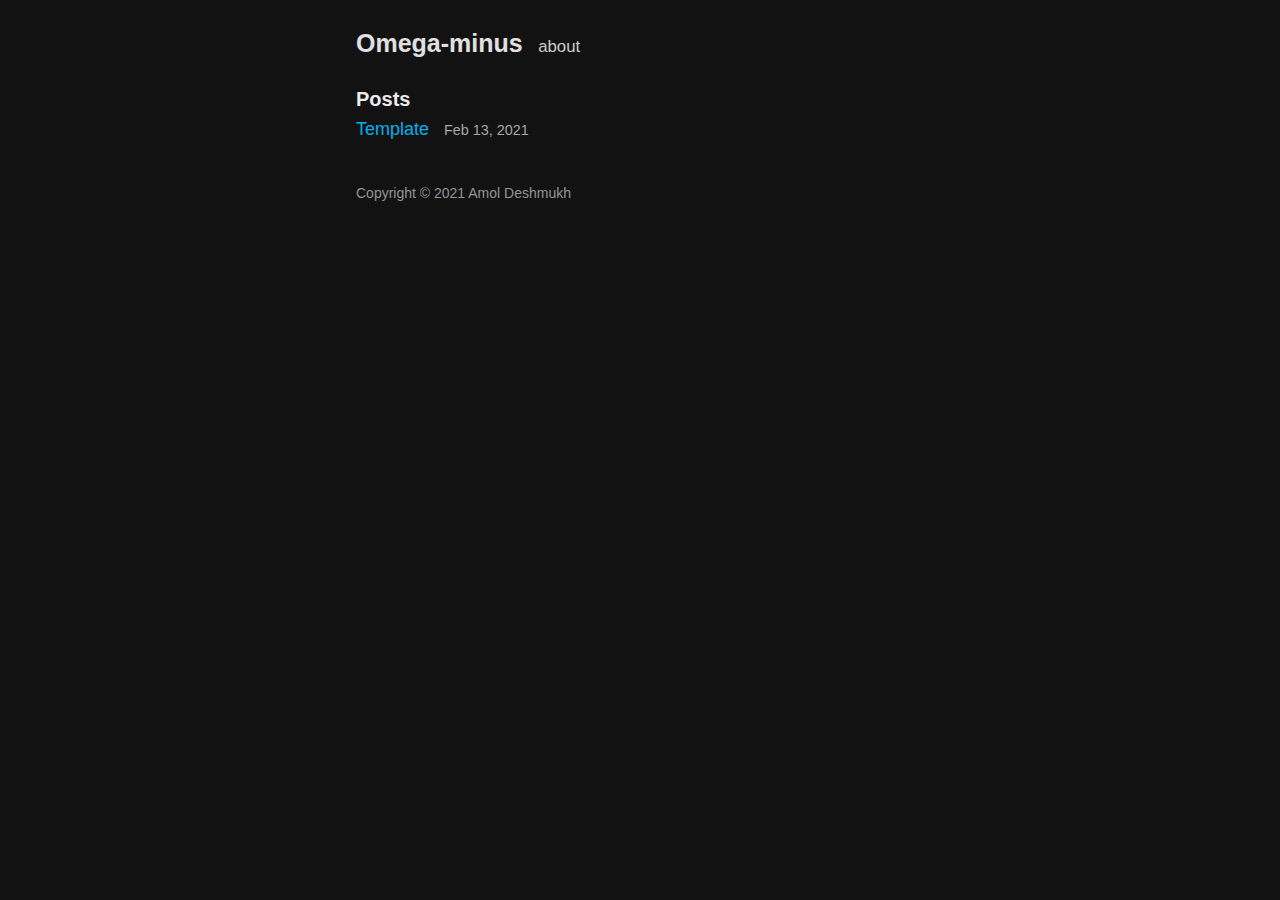
<file: index.html>
<!DOCTYPE html>
<html><head>
	<meta name="generator" content="Hugo 0.85.0" />
    <meta charset="utf-8">
    <meta name="viewport" content="width=device-width, initial-scale=1.0">
    <meta name="description" content="Physics and AI">
    
    <link rel="shortcut icon" href="https://des137.github.io/favicon.ico">
    <link rel="alternate" type="application/rss+xml" href="https://des137.github.io/index.xml" title="Omega-minus">
    
    <link rel="stylesheet" href="/css/style.min.css">

    <title>Omega-minus</title>
</head>
<body><header id="banner">
    <h2><a href="https://des137.github.io">Omega-minus</a></h2>
    <nav>
        <ul>
            <li>
                <a href="/about/" title="about">about</a>
            </li>
        </ul>
    </nav>
    <script type="text/javascript" async
  src="https://cdn.mathjax.org/mathjax/latest/MathJax.js?config=TeX-AMS-MML_HTMLorMML">
  MathJax.Hub.Config({
  tex2jax: {
    inlineMath: [['$','$'], ['\\(','\\)']],
    displayMath: [['$$','$$']],
    processEscapes: true,
    processEnvironments: true,
    skipTags: ['script', 'noscript', 'style', 'textarea', 'pre'],
    TeX: { equationNumbers: { autoNumber: "AMS" },
         extensions: ["AMSmath.js", "AMSsymbols.js"] }
  }
  });
  MathJax.Hub.Queue(function() {
    
    
    
    var all = MathJax.Hub.getAllJax(), i;
    for(i = 0; i < all.length; i += 1) {
        all[i].SourceElement().parentNode.className += ' has-jax';
    }
  });

  MathJax.Hub.Config({
  
  TeX: { equationNumbers: { autoNumber: "AMS" } }
  });
</script>
</header>
<main id="content">
<h3>Posts</h3>
<ul id="posts">
    <li>
        <a href="https://des137.github.io/template/">
            Template
            <small><time>Feb 13, 2021</time></small>
        </a>
    </li>
</ul>

        </main><footer id="footer">
    Copyright © 2021 Amol Deshmukh
</footer>
</body>
</html>
</file>
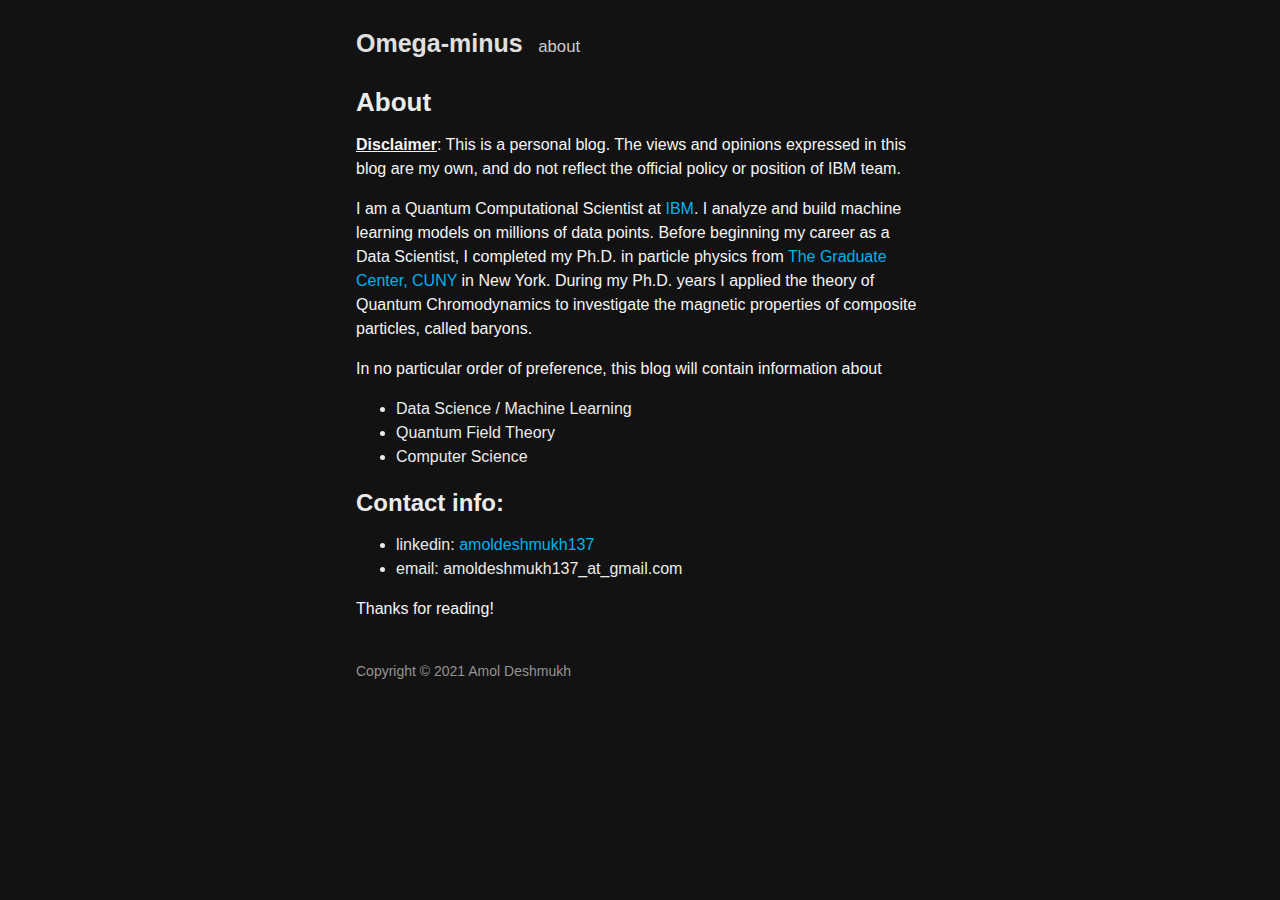
<file: about/index.html>
<!DOCTYPE html>
<html><head>
    <meta charset="utf-8">
    <meta name="viewport" content="width=device-width, initial-scale=1.0">
    <meta name="description" content="Physics and AI">
    
    <link rel="shortcut icon" href="https://des137.github.io/favicon.ico">
    
    <link rel="stylesheet" href="/css/style.min.css">

    <title>About</title>
</head>
<body><header id="banner">
    <h2><a href="https://des137.github.io">Omega-minus</a></h2>
    <nav>
        <ul>
            <li>
                <a href="/about/" title="about">about</a>
            </li>
        </ul>
    </nav>
    <script type="text/javascript" async
  src="https://cdn.mathjax.org/mathjax/latest/MathJax.js?config=TeX-AMS-MML_HTMLorMML">
  MathJax.Hub.Config({
  tex2jax: {
    inlineMath: [['$','$'], ['\\(','\\)']],
    displayMath: [['$$','$$']],
    processEscapes: true,
    processEnvironments: true,
    skipTags: ['script', 'noscript', 'style', 'textarea', 'pre'],
    TeX: { equationNumbers: { autoNumber: "AMS" },
         extensions: ["AMSmath.js", "AMSsymbols.js"] }
  }
  });
  MathJax.Hub.Queue(function() {
    
    
    
    var all = MathJax.Hub.getAllJax(), i;
    for(i = 0; i < all.length; i += 1) {
        all[i].SourceElement().parentNode.className += ' has-jax';
    }
  });

  MathJax.Hub.Config({
  
  TeX: { equationNumbers: { autoNumber: "AMS" } }
  });
</script>
</header>
<main id="content">
<article>
    <header id="post-header">
        <h1>About</h1></header><p><ins><strong>Disclaimer</strong></ins>: This is a personal blog. The views and opinions expressed in this blog are my own, and do not reflect the official policy or position of IBM team.</p>
<p>I am a Quantum Computational Scientist at <a href="https://www.ibm.com/">IBM</a>. I analyze and build machine learning models on millions of data points. Before beginning my career as a Data Scientist, I completed my Ph.D. in particle physics from <a href="https://www.gc.cuny.edu/Home">The Graduate Center, CUNY</a> in New York. During my Ph.D. years I applied the theory of Quantum Chromodynamics to investigate the magnetic properties of composite particles, called baryons.</p>
<p>In no particular order of preference, this blog will contain information about</p>
<ul>
<li>Data Science / Machine Learning</li>
<li>Quantum Field Theory</li>
<li>Computer Science</li>
</ul>
<h2 id="contact-info">Contact info:</h2>
<ul>
<li>linkedin: <a href="https://www.linkedin.com/in/amoldeshmukh137/">amoldeshmukh137</a></li>
<li>email: amoldeshmukh137_at_gmail.com</li>
</ul>
<p>Thanks for reading!</p>
</article>

        </main><footer id="footer">
    Copyright © 2021 Amol Deshmukh
</footer>
</body>
</html>
</file>
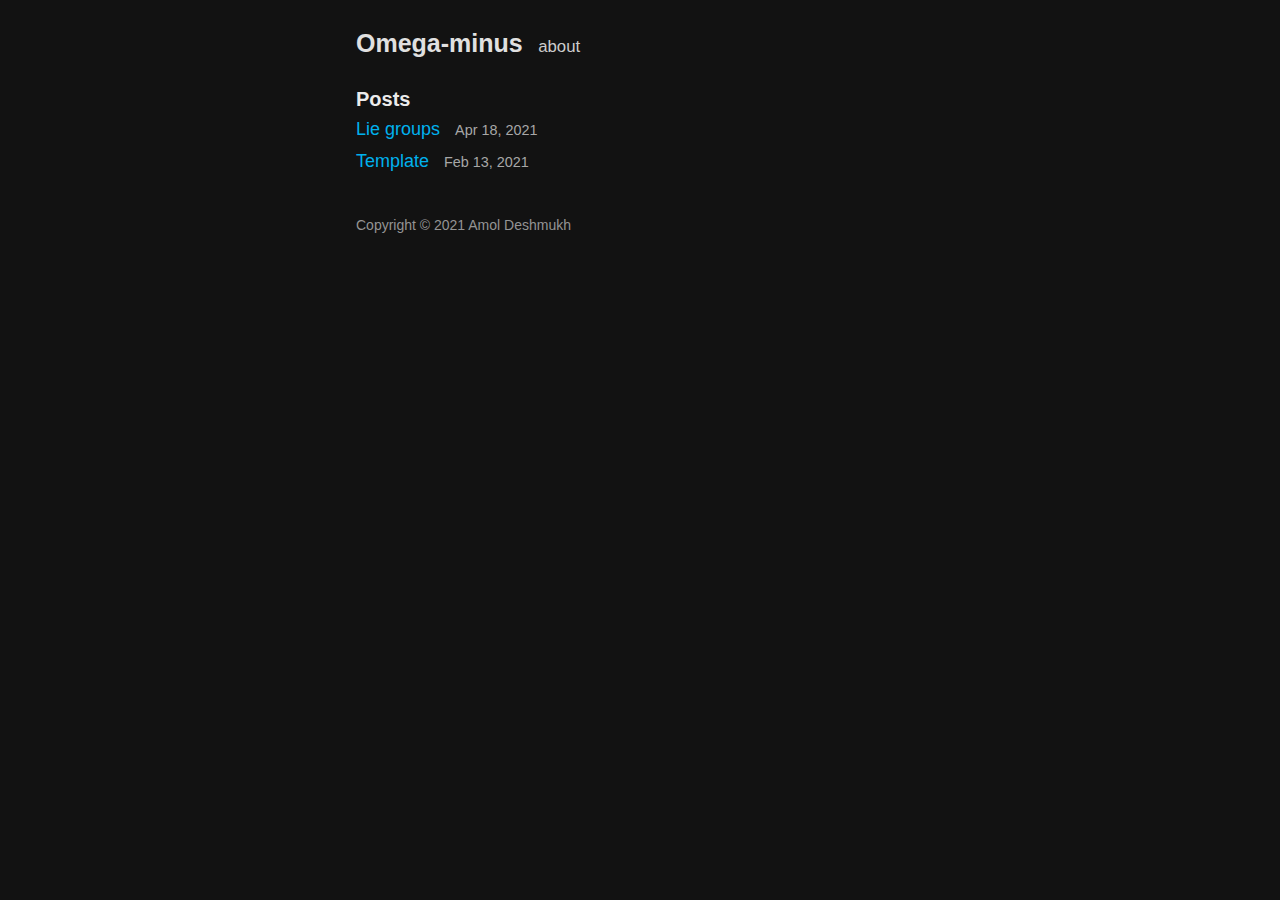
<file: categories/index.html>
<!DOCTYPE html>
<html><head>
    <meta charset="utf-8">
    <meta name="viewport" content="width=device-width, initial-scale=1.0">
    <meta name="description" content="Physics and AI">
    
    <link rel="shortcut icon" href="https://des137.github.io/favicon.ico">
    <link rel="alternate" type="application/rss+xml" href="https://des137.github.io/categories/index.xml" title="Omega-minus">
    
    <link rel="stylesheet" href="/css/style.min.css">

    <title>Categories</title>
</head>
<body><header id="banner">
    <h2><a href="https://des137.github.io">Omega-minus</a></h2>
    <nav>
        <ul>
            <li>
                <a href="/about/" title="about">about</a>
            </li>
        </ul>
    </nav>
    <script type="text/javascript" async
  src="https://cdn.mathjax.org/mathjax/latest/MathJax.js?config=TeX-AMS-MML_HTMLorMML">
  MathJax.Hub.Config({
  tex2jax: {
    inlineMath: [['$','$'], ['\\(','\\)']],
    displayMath: [['$$','$$']],
    processEscapes: true,
    processEnvironments: true,
    skipTags: ['script', 'noscript', 'style', 'textarea', 'pre'],
    TeX: { equationNumbers: { autoNumber: "AMS" },
         extensions: ["AMSmath.js", "AMSsymbols.js"] }
  }
  });
  MathJax.Hub.Queue(function() {
    
    
    
    var all = MathJax.Hub.getAllJax(), i;
    for(i = 0; i < all.length; i += 1) {
        all[i].SourceElement().parentNode.className += ' has-jax';
    }
  });

  MathJax.Hub.Config({
  
  TeX: { equationNumbers: { autoNumber: "AMS" } }
  });
</script>
</header>
<main id="content"><h3>Posts</h3>
<ul id="posts">
    <li>
        <a href="https://des137.github.io/lie-groups/">
            Lie groups
            <small><time>Apr 18, 2021</time></small>
        </a>
    </li>
    <li>
        <a href="https://des137.github.io/template/">
            Template
            <small><time>Feb 13, 2021</time></small>
        </a>
    </li>
</ul>

        </main><footer id="footer">
    Copyright © 2021 Amol Deshmukh
</footer>
</body>
</html>
</file>
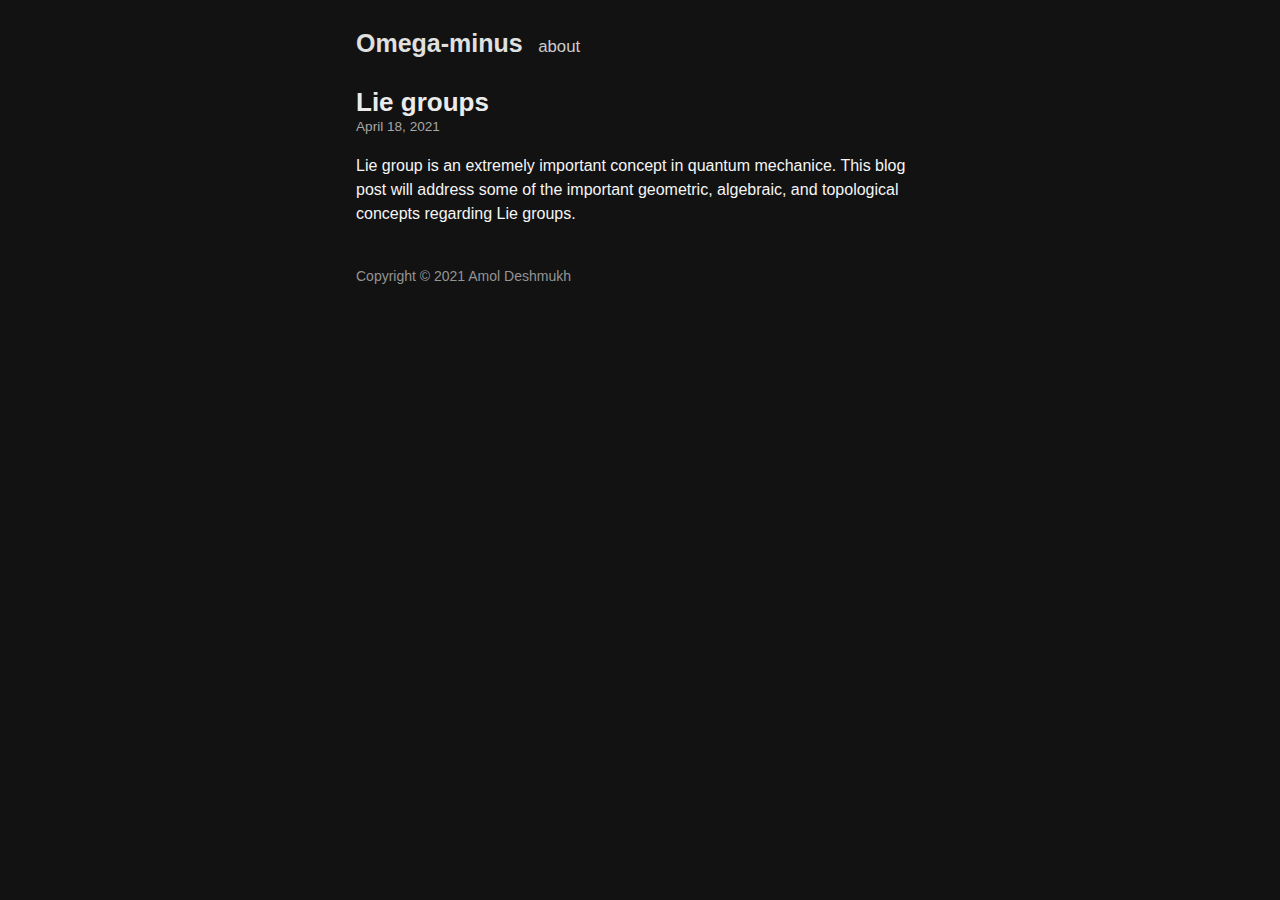
<file: lie-groups/index.html>
<!DOCTYPE html>
<html><head>
    <meta charset="utf-8">
    <meta name="viewport" content="width=device-width, initial-scale=1.0">
    <meta name="description" content="Physics and AI">
    
    <link rel="shortcut icon" href="https://des137.github.io/favicon.ico">
    
    <link rel="stylesheet" href="/css/style.min.css">

    <title>Lie groups</title>
</head>
<body><header id="banner">
    <h2><a href="https://des137.github.io">Omega-minus</a></h2>
    <nav>
        <ul>
            <li>
                <a href="/about/" title="about">about</a>
            </li>
        </ul>
    </nav>
    <script type="text/javascript" async
  src="https://cdn.mathjax.org/mathjax/latest/MathJax.js?config=TeX-AMS-MML_HTMLorMML">
  MathJax.Hub.Config({
  tex2jax: {
    inlineMath: [['$','$'], ['\\(','\\)']],
    displayMath: [['$$','$$']],
    processEscapes: true,
    processEnvironments: true,
    skipTags: ['script', 'noscript', 'style', 'textarea', 'pre'],
    TeX: { equationNumbers: { autoNumber: "AMS" },
         extensions: ["AMSmath.js", "AMSsymbols.js"] }
  }
  });
  MathJax.Hub.Queue(function() {
    
    
    
    var all = MathJax.Hub.getAllJax(), i;
    for(i = 0; i < all.length; i += 1) {
        all[i].SourceElement().parentNode.className += ' has-jax';
    }
  });

  MathJax.Hub.Config({
  
  TeX: { equationNumbers: { autoNumber: "AMS" } }
  });
</script>
</header>
<main id="content">
<article>
    <header id="post-header">
        <h1>Lie groups</h1><time>April 18, 2021</time></header><p>Lie group is an extremely important concept in quantum mechanice. This blog post will address some of the important geometric, algebraic, and topological concepts regarding Lie groups.</p>
</article>

        </main><footer id="footer">
    Copyright © 2021 Amol Deshmukh
</footer>
</body>
</html>
</file>
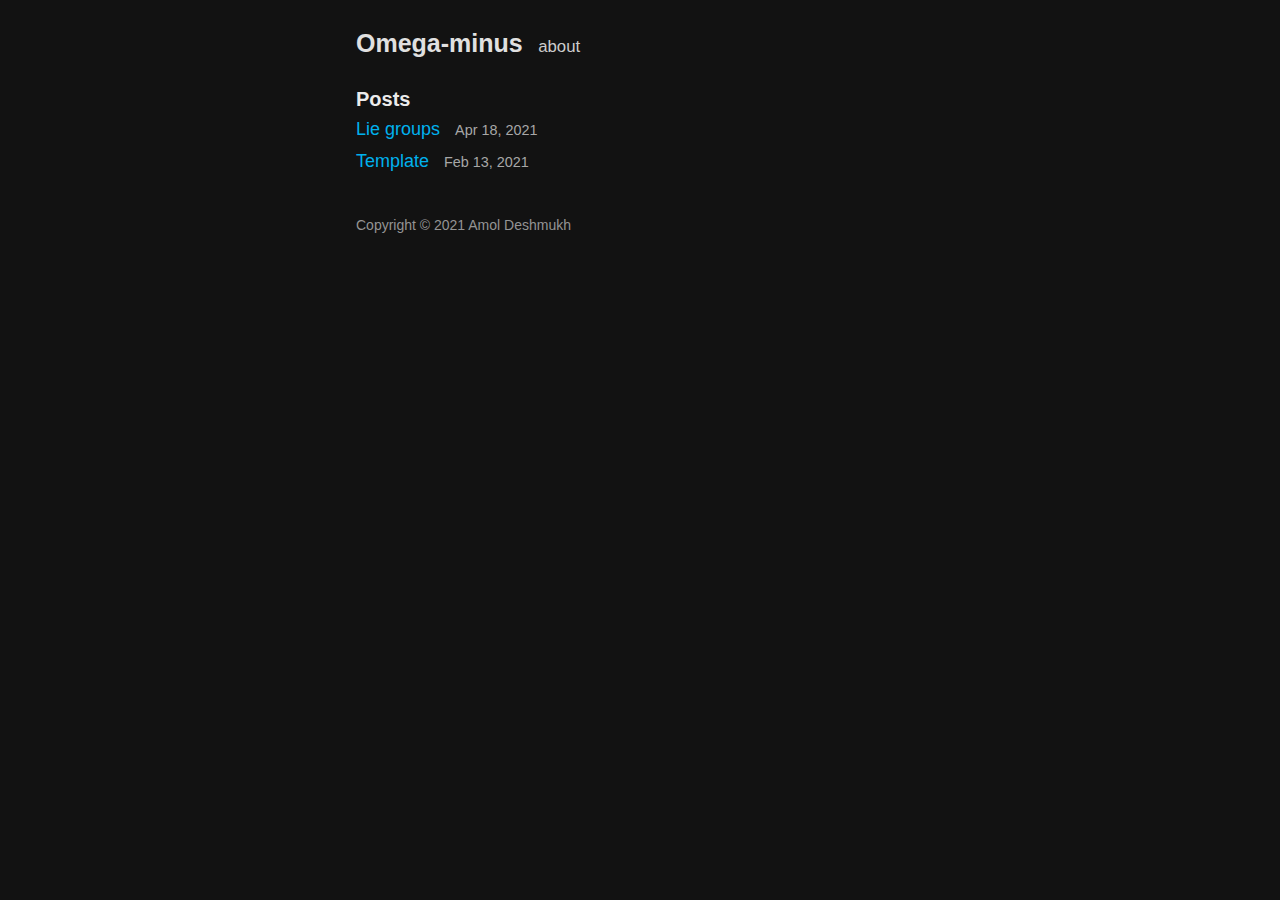
<file: posts/index.html>
<!DOCTYPE html>
<html><head>
    <meta charset="utf-8">
    <meta name="viewport" content="width=device-width, initial-scale=1.0">
    <meta name="description" content="Physics and AI">
    
    <link rel="shortcut icon" href="https://des137.github.io/favicon.ico">
    <link rel="alternate" type="application/rss+xml" href="https://des137.github.io/posts/index.xml" title="Omega-minus">
    
    <link rel="stylesheet" href="/css/style.min.css">

    <title>Posts</title>
</head>
<body><header id="banner">
    <h2><a href="https://des137.github.io">Omega-minus</a></h2>
    <nav>
        <ul>
            <li>
                <a href="/about/" title="about">about</a>
            </li>
        </ul>
    </nav>
    <script type="text/javascript" async
  src="https://cdn.mathjax.org/mathjax/latest/MathJax.js?config=TeX-AMS-MML_HTMLorMML">
  MathJax.Hub.Config({
  tex2jax: {
    inlineMath: [['$','$'], ['\\(','\\)']],
    displayMath: [['$$','$$']],
    processEscapes: true,
    processEnvironments: true,
    skipTags: ['script', 'noscript', 'style', 'textarea', 'pre'],
    TeX: { equationNumbers: { autoNumber: "AMS" },
         extensions: ["AMSmath.js", "AMSsymbols.js"] }
  }
  });
  MathJax.Hub.Queue(function() {
    
    
    
    var all = MathJax.Hub.getAllJax(), i;
    for(i = 0; i < all.length; i += 1) {
        all[i].SourceElement().parentNode.className += ' has-jax';
    }
  });

  MathJax.Hub.Config({
  
  TeX: { equationNumbers: { autoNumber: "AMS" } }
  });
</script>
</header>
<main id="content"><h3>Posts</h3>
<ul id="posts">
    <li>
        <a href="https://des137.github.io/lie-groups/">
            Lie groups
            <small><time>Apr 18, 2021</time></small>
        </a>
    </li>
    <li>
        <a href="https://des137.github.io/template/">
            Template
            <small><time>Feb 13, 2021</time></small>
        </a>
    </li>
</ul>

        </main><footer id="footer">
    Copyright © 2021 Amol Deshmukh
</footer>
</body>
</html>
</file>
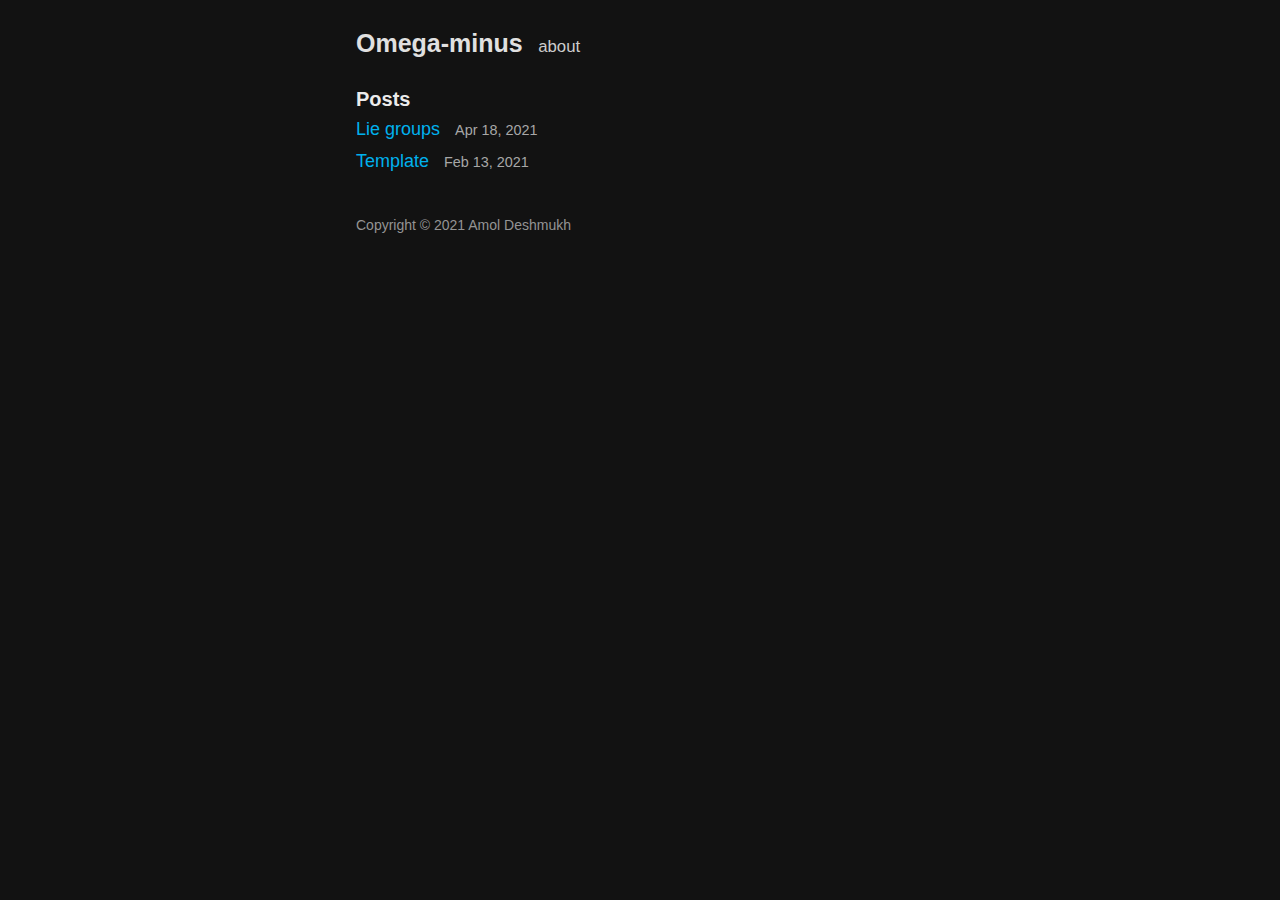
<file: tags/index.html>
<!DOCTYPE html>
<html><head>
    <meta charset="utf-8">
    <meta name="viewport" content="width=device-width, initial-scale=1.0">
    <meta name="description" content="Physics and AI">
    
    <link rel="shortcut icon" href="https://des137.github.io/favicon.ico">
    <link rel="alternate" type="application/rss+xml" href="https://des137.github.io/tags/index.xml" title="Omega-minus">
    
    <link rel="stylesheet" href="/css/style.min.css">

    <title>Tags</title>
</head>
<body><header id="banner">
    <h2><a href="https://des137.github.io">Omega-minus</a></h2>
    <nav>
        <ul>
            <li>
                <a href="/about/" title="about">about</a>
            </li>
        </ul>
    </nav>
    <script type="text/javascript" async
  src="https://cdn.mathjax.org/mathjax/latest/MathJax.js?config=TeX-AMS-MML_HTMLorMML">
  MathJax.Hub.Config({
  tex2jax: {
    inlineMath: [['$','$'], ['\\(','\\)']],
    displayMath: [['$$','$$']],
    processEscapes: true,
    processEnvironments: true,
    skipTags: ['script', 'noscript', 'style', 'textarea', 'pre'],
    TeX: { equationNumbers: { autoNumber: "AMS" },
         extensions: ["AMSmath.js", "AMSsymbols.js"] }
  }
  });
  MathJax.Hub.Queue(function() {
    
    
    
    var all = MathJax.Hub.getAllJax(), i;
    for(i = 0; i < all.length; i += 1) {
        all[i].SourceElement().parentNode.className += ' has-jax';
    }
  });

  MathJax.Hub.Config({
  
  TeX: { equationNumbers: { autoNumber: "AMS" } }
  });
</script>
</header>
<main id="content"><h3>Posts</h3>
<ul id="posts">
    <li>
        <a href="https://des137.github.io/lie-groups/">
            Lie groups
            <small><time>Apr 18, 2021</time></small>
        </a>
    </li>
    <li>
        <a href="https://des137.github.io/template/">
            Template
            <small><time>Feb 13, 2021</time></small>
        </a>
    </li>
</ul>

        </main><footer id="footer">
    Copyright © 2021 Amol Deshmukh
</footer>
</body>
</html>
</file>
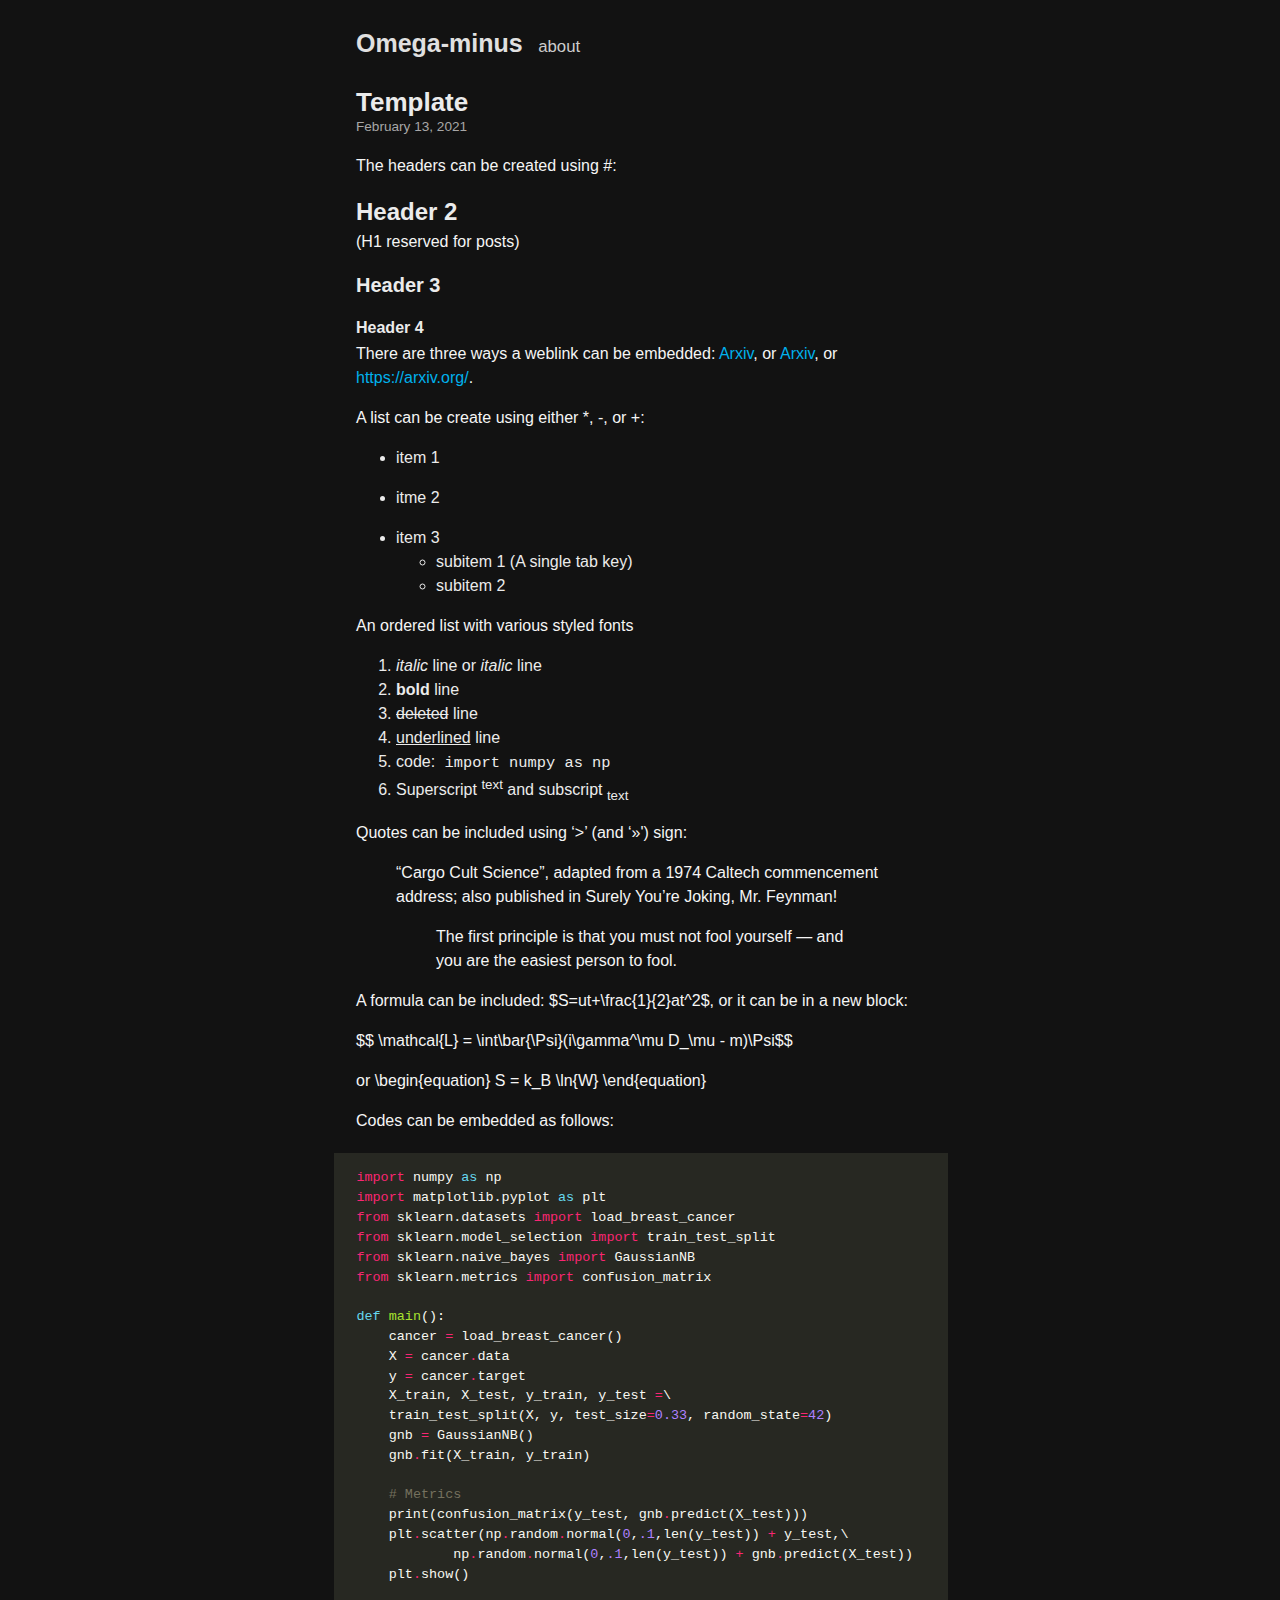
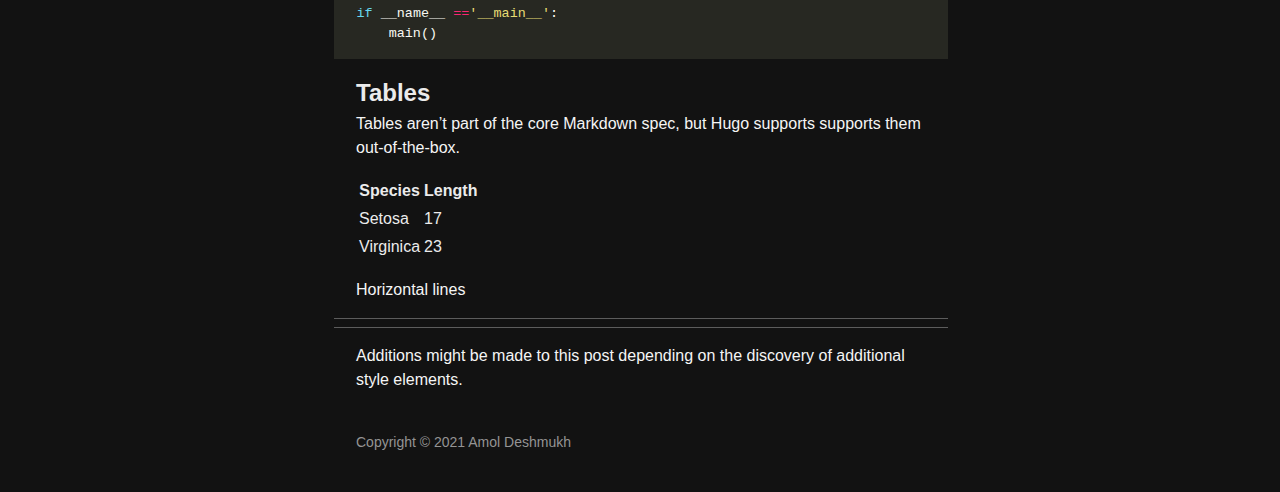
<file: template/index.html>
<!DOCTYPE html>
<html><head>
    <meta charset="utf-8">
    <meta name="viewport" content="width=device-width, initial-scale=1.0">
    <meta name="description" content="Physics and AI">
    
    <link rel="shortcut icon" href="https://des137.github.io/favicon.ico">
    
    <link rel="stylesheet" href="/css/style.min.css">

    <title>Template</title>
</head>
<body><header id="banner">
    <h2><a href="https://des137.github.io">Omega-minus</a></h2>
    <nav>
        <ul>
            <li>
                <a href="/about/" title="about">about</a>
            </li>
        </ul>
    </nav>
    <script type="text/javascript" async
  src="https://cdn.mathjax.org/mathjax/latest/MathJax.js?config=TeX-AMS-MML_HTMLorMML">
  MathJax.Hub.Config({
  tex2jax: {
    inlineMath: [['$','$'], ['\\(','\\)']],
    displayMath: [['$$','$$']],
    processEscapes: true,
    processEnvironments: true,
    skipTags: ['script', 'noscript', 'style', 'textarea', 'pre'],
    TeX: { equationNumbers: { autoNumber: "AMS" },
         extensions: ["AMSmath.js", "AMSsymbols.js"] }
  }
  });
  MathJax.Hub.Queue(function() {
    
    
    
    var all = MathJax.Hub.getAllJax(), i;
    for(i = 0; i < all.length; i += 1) {
        all[i].SourceElement().parentNode.className += ' has-jax';
    }
  });

  MathJax.Hub.Config({
  
  TeX: { equationNumbers: { autoNumber: "AMS" } }
  });
</script>
</header>
<main id="content">
<article>
    <header id="post-header">
        <h1>Template</h1><time>February 13, 2021</time></header><p>The headers can be created using #:</p>
<h2 id="header-2">Header 2</h2>
<p>(H1 reserved for posts)</p>
<h3 id="header-3">Header 3</h3>
<h4 id="header-4">Header 4</h4>
<p>There are three ways a weblink can be embedded: <a href="https://arxiv.org/">Arxiv</a>,  or <a href="https://arxiv.org/">Arxiv</a>, or <a href="https://arxiv.org/">https://arxiv.org/</a>.</p>
<p>A list can be create using either *, -, or +:</p>
<ul>
<li>item 1</li>
</ul>
<ul>
<li>itme 2</li>
</ul>
<ul>
<li>item 3
<ul>
<li>subitem 1 (A single tab key)</li>
<li>subitem 2</li>
</ul>
</li>
</ul>
<p>An ordered list with various styled fonts</p>
<ol>
<li><em>italic</em> line or <em>italic</em> line</li>
<li><strong>bold</strong> line</li>
<li><del>deleted</del> line</li>
<li><ins>underlined</ins> line</li>
<li>code: <code>import numpy as np</code></li>
<li>Superscript <sup>text</sup> and subscript <sub>text</sub></li>
</ol>
<p>Quotes can be included using &lsquo;&gt;&rsquo; (and &lsquo;&raquo;') sign:</p>
<blockquote>
<p>&ldquo;Cargo Cult Science&rdquo;, adapted from a 1974 Caltech commencement address; also published in Surely You&rsquo;re Joking, Mr. Feynman!</p>
<blockquote>
<p>The first principle is that you must not fool yourself — and you are the easiest person to fool.</p>
</blockquote>
</blockquote>
<p>A formula can be included: $S=ut+\frac{1}{2}at^2$, or it can be in a new block:</p>
<p>$$ \mathcal{L} = \int\bar{\Psi}(i\gamma^\mu D_\mu - m)\Psi$$</p>
<p>or
\begin{equation}
S = k_B \ln{W}
\end{equation}</p>
<p>Codes can be embedded as follows:</p>
<div class="highlight"><pre style="color:#f8f8f2;background-color:#272822;-moz-tab-size:4;-o-tab-size:4;tab-size:4"><code class="language-python" data-lang="python"><span style="color:#f92672">import</span> numpy <span style="color:#66d9ef">as</span> np
<span style="color:#f92672">import</span> matplotlib.pyplot <span style="color:#66d9ef">as</span> plt
<span style="color:#f92672">from</span> sklearn.datasets <span style="color:#f92672">import</span> load_breast_cancer
<span style="color:#f92672">from</span> sklearn.model_selection <span style="color:#f92672">import</span> train_test_split
<span style="color:#f92672">from</span> sklearn.naive_bayes <span style="color:#f92672">import</span> GaussianNB
<span style="color:#f92672">from</span> sklearn.metrics <span style="color:#f92672">import</span> confusion_matrix

<span style="color:#66d9ef">def</span> <span style="color:#a6e22e">main</span>():
    cancer <span style="color:#f92672">=</span> load_breast_cancer()
    X <span style="color:#f92672">=</span> cancer<span style="color:#f92672">.</span>data
    y <span style="color:#f92672">=</span> cancer<span style="color:#f92672">.</span>target
    X_train, X_test, y_train, y_test <span style="color:#f92672">=</span>\
    train_test_split(X, y, test_size<span style="color:#f92672">=</span><span style="color:#ae81ff">0.33</span>, random_state<span style="color:#f92672">=</span><span style="color:#ae81ff">42</span>)
    gnb <span style="color:#f92672">=</span> GaussianNB()
    gnb<span style="color:#f92672">.</span>fit(X_train, y_train)

    <span style="color:#75715e"># Metrics</span>
    print(confusion_matrix(y_test, gnb<span style="color:#f92672">.</span>predict(X_test)))
    plt<span style="color:#f92672">.</span>scatter(np<span style="color:#f92672">.</span>random<span style="color:#f92672">.</span>normal(<span style="color:#ae81ff">0</span>,<span style="color:#ae81ff">.1</span>,len(y_test)) <span style="color:#f92672">+</span> y_test,\ 
            np<span style="color:#f92672">.</span>random<span style="color:#f92672">.</span>normal(<span style="color:#ae81ff">0</span>,<span style="color:#ae81ff">.1</span>,len(y_test)) <span style="color:#f92672">+</span> gnb<span style="color:#f92672">.</span>predict(X_test))
    plt<span style="color:#f92672">.</span>show()

<span style="color:#66d9ef">if</span> __name__ <span style="color:#f92672">==</span><span style="color:#e6db74">&#39;__main__&#39;</span>:
    main()
</code></pre></div><h2 id="tables">Tables</h2>
<p>Tables aren&rsquo;t part of the core Markdown spec, but Hugo supports supports them out-of-the-box.</p>
<table>
<thead>
<tr>
<th>Species</th>
<th>Length</th>
</tr>
</thead>
<tbody>
<tr>
<td>Setosa</td>
<td>17</td>
</tr>
<tr>
<td>Virginica</td>
<td>23</td>
</tr>
</tbody>
</table>
<p>Horizontal lines</p>
<hr>
<hr>
<p>Additions might be made to this post depending on the discovery of additional style elements.</p>
</article>

        </main><footer id="footer">
    Copyright © 2021 Amol Deshmukh
</footer>
</body>
</html>
</file>
<file: css/style.min.css>
*,*:before,*:after{box-sizing:border-box}html{font-size:62.5%}body{font-size:16px;font-size:1.6rem;font-family:helvetica neue,arial,sans-serif;color:#313a3d;width:100%;margin:0 auto;padding:0 16px;line-height:1.6}header#banner{margin:25px 0}header#banner a{color:#313a3d;text-decoration:none}header#banner a:hover{text-decoration:underline}header#banner h2{display:inline;font-size:21px;font-size:2.1rem;margin:0 8px 0 0}header#banner nav{display:inline-block}header#banner nav ul{list-style-type:none;font-size:1.05em;text-transform:lowercase;margin:0;padding:0}header#banner nav ul li{display:inline;margin:0 3px}header#banner nav ul li a{color:#454545}main#content a{color:#007dfa;text-decoration:none}main#content a:hover{text-decoration:underline}main#content h1,main#content h2,main#content h3,main#content h4,main#content h5,main#content h6{margin-bottom:0;line-height:1.15}main#content h3{font-size:19px;font-size:1.9rem}main#content h1+p,main#content h2+p,main#content h3+p,main#content h4+p,main#content h5+p,main#content h6+p{margin-top:5px}main#content p{color:#394548;margin:16px 0}main#content hr{height:1px;border:0;background:#d8d8d8}main#content ul#posts{list-style-type:none;font-size:16px;font-size:1.6rem;margin-top:0;padding:0}main#content ul#posts li{margin:5px 0;padding:0}main#content ul#posts small{font-size:.8em;color:#767676;margin-left:10px}main#content ul#posts li a{text-decoration:none}main#content ul#posts li a:hover{color:#369aff}main#content ul#posts li a:hover small{color:inherit}main#content header#post-header h1{display:block;font-size:23px;font-size:2.3rem;line-height:1.15}main#content header#post-header time{display:block;font-size:.85em;color:#767676}main#content #toc{border:1px solid #b1b1b1;border-radius:1px;line-height:26px;margin:16px 0;padding:9px 14px}main#content #toc h4{font-size:1.06em;color:#3d3d3d;margin:0}main#content #toc nav#TableOfContents{margin-top:4px}main#content #toc nav#TableOfContents>ul,main#content #toc nav#TableOfContents>ol{margin-left:-40px}main#content #toc ul,main#content #toc ol{font-size:.98em;margin:0;padding:0 0 0 40px}main#content #toc ul{list-style-type:none}main#content #toc ol{counter-reset:item}main#content #toc ol li{display:block}main#content #toc ol li:before{content:counters(item,".")". ";counter-increment:item}main#content img{max-width:100%;margin:0 auto}main#content figure{margin:16px 0}main#content figure img{display:block;max-width:100%;margin:0 auto}main#content figure figcaption{font-size:.92em;font-style:italic;line-height:22px;text-align:center;margin-top:6px;padding:0 10px}main#content figure figcaption h4{font-style:normal;display:inline;margin:0}main#content figure figcaption p{display:inline;margin:0;padding-left:8px}main#content code,main#content pre{font-family:menlo,monospace}main#content code{font-size:.96em;padding:0 5px}main#content pre{display:block;overflow-x:auto;font-size:14px;font-size:1.4rem;white-space:pre;margin:20px 0;padding:1.5rem;line-height:1.4}main#content pre code{padding:0}main#content section.footnotes{font-size:.9em}footer#footer{font-size:14px;font-size:1.4rem;font-weight:300;color:#949494;margin:40px 0}@media(min-width:770px){body{width:600px;line-height:1.5}main#content hr{width:108%;margin-left:-3.8%}header#banner h2{font-size:25px;font-size:2.5rem}main#content h3{font-size:20px;font-size:2rem}main#content ul#posts{font-size:18px;font-size:1.8rem}main#content header#post-header h1{font-size:26px;font-size:2.6rem}main#content img{max-width:108%;margin-left:-3.8%}main#content figure{margin-left:-3.8%}main#content figure img{max-width:108%}main#content pre{width:108%;margin-left:-3.8%;padding:1.5rem 2.2rem}}html{scrollbar-color:#6c6c6c #2e2e2e}body{color:#ebebeb;background:#121212}header#banner a{color:#e0e0e0;text-decoration:none}header#banner nav ul li a{color:#ccc}main#content a{color:#00b1ed}main#content p{color:#f5f5f5}main#content hr{background:#5c5c5c}main#content #toc h4{color:#d4d4d4}main#content ul#posts small{color:#a7a7a7}main#content ul#posts li a:hover{color:#21c7ff}main#content header#post-header time{color:#a7a7a7}.chroma{color:#f8f8f2;background-color:#272822}.chroma .err{color:#960050;background-color:#1e0010}.chroma .lntd{vertical-align:top;padding:0;margin:0;border:0}.chroma .lntable{border-spacing:0;padding:0;margin:0;border:0;width:auto;overflow:auto;display:block}.chroma .hl{display:block;width:100%;background-color:#ffc}.chroma .lnt{margin-right:.4em;padding:0 .4em;color:#7f7f7f}.chroma .ln{margin-right:.4em;padding:0 .4em;color:#7f7f7f}.chroma .k{color:#66d9ef}.chroma .kc{color:#66d9ef}.chroma .kd{color:#66d9ef}.chroma .kn{color:#f92672}.chroma .kp{color:#66d9ef}.chroma .kr{color:#66d9ef}.chroma .kt{color:#66d9ef}.chroma .na{color:#a6e22e}.chroma .nc{color:#a6e22e}.chroma .no{color:#66d9ef}.chroma .nd{color:#a6e22e}.chroma .ne{color:#a6e22e}.chroma .nf{color:#a6e22e}.chroma .nx{color:#a6e22e}.chroma .nt{color:#f92672}.chroma .l{color:#ae81ff}.chroma .ld{color:#e6db74}.chroma .s{color:#e6db74}.chroma .sa{color:#e6db74}.chroma .sb{color:#e6db74}.chroma .sc{color:#e6db74}.chroma .dl{color:#e6db74}.chroma .sd{color:#e6db74}.chroma .s2{color:#e6db74}.chroma .se{color:#ae81ff}.chroma .sh{color:#e6db74}.chroma .si{color:#e6db74}.chroma .sx{color:#e6db74}.chroma .sr{color:#e6db74}.chroma .s1{color:#e6db74}.chroma .ss{color:#e6db74}.chroma .m{color:#ae81ff}.chroma .mb{color:#ae81ff}.chroma .mf{color:#ae81ff}.chroma .mh{color:#ae81ff}.chroma .mi{color:#ae81ff}.chroma .il{color:#ae81ff}.chroma .mo{color:#ae81ff}.chroma .o{color:#f92672}.chroma .ow{color:#f92672}.chroma .c{color:#75715e}.chroma .ch{color:#75715e}.chroma .cm{color:#75715e}.chroma .c1{color:#75715e}.chroma .cs{color:#75715e}.chroma .cp{color:#75715e}.chroma .cpf{color:#75715e}.chroma .gd{color:#f92672}.chroma .ge{font-style:italic}.chroma .gi{color:#a6e22e}.chroma .gs{font-weight:700}.chroma .gu{color:#75715e}
</file>
